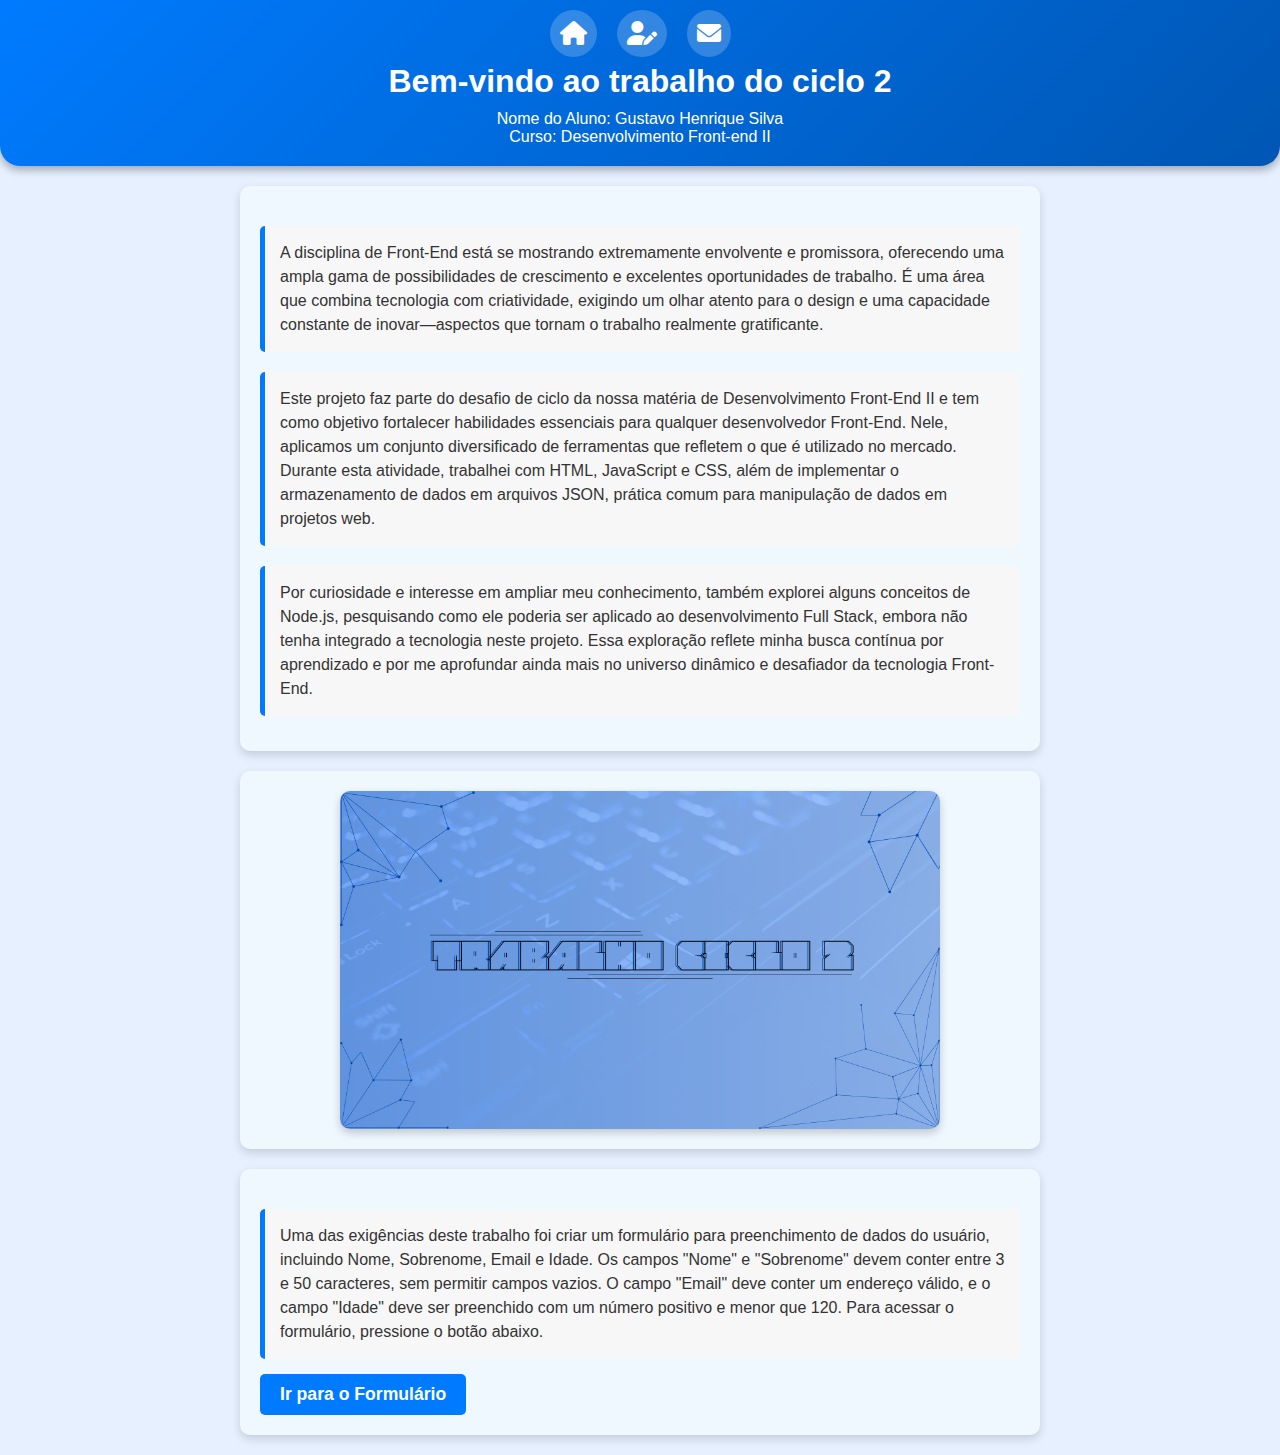
<file: Index.html>
<!DOCTYPE html>
<html lang="pt-BR">
<head>
    <meta charset="UTF-8">
    <meta name="viewport" content="width=device-width, initial-scale=1.0">
    <title>Biografia Brenno</title>
    <link rel="stylesheet" href="style.css">
    <link rel="stylesheet" href="https://cdnjs.cloudflare.com/ajax/libs/font-awesome/6.0.0-beta3/css/all.min.css">
</head>
<body>
    <header>
        <nav>
            <ul>
                <li><a href="index.html"><i class="fas fa-home"></i></a></li> 
                <li><a href="form.html"><i class="fas fa-user-edit"></i></a></li> 
                <li><a href="https://www.linkedin.com/in/gustavo-henrique-silva-1a3148275/"><i class="fas fa-envelope"></i></a></li> 
            </ul>
        </nav>
        <h1>Bem-vindo ao trabalho do ciclo 2</h1>
        <p>Nome do Aluno: Gustavo Henrique Silva</p>
        <p>Curso: Desenvolvimento Front-end II</p>
    </header>
    <main>
        <section>
            <p>
                A disciplina de Front-End está se mostrando extremamente envolvente e promissora, 
                oferecendo uma ampla gama de possibilidades de crescimento e excelentes oportunidades 
                de trabalho. É uma área que combina tecnologia com criatividade, exigindo um olhar 
                atento para o design e uma capacidade constante de inovar—aspectos que tornam o 
                trabalho realmente gratificante.
            </p>
            <p>
                Este projeto faz parte do desafio de ciclo da nossa matéria de Desenvolvimento 
                Front-End II e tem como objetivo fortalecer habilidades essenciais para qualquer 
                desenvolvedor Front-End. Nele, aplicamos um conjunto diversificado de ferramentas que 
                refletem o que é utilizado no mercado. Durante esta atividade, trabalhei com HTML, 
                JavaScript e CSS, além de implementar o armazenamento de dados em arquivos JSON, 
                prática comum para manipulação de dados em projetos web.
            </p>
            <p>
                Por curiosidade e interesse em ampliar meu conhecimento, também explorei alguns 
                conceitos de Node.js, pesquisando como ele poderia ser aplicado ao desenvolvimento 
                Full Stack, embora não tenha integrado a tecnologia neste projeto. Essa exploração 
                reflete minha busca contínua por aprendizado e por me aprofundar ainda mais no universo 
                dinâmico e desafiador da tecnologia Front-End.
            </p>
        </section>

        <section class="photo-gallery">
            <img src="TRABALHO CICLO 2.png" alt="Descrição da Foto 1">
        </section>

        <section>
            <p>
                Uma das exigências deste trabalho foi criar um formulário para preenchimento de dados do 
                usuário, incluindo Nome, Sobrenome, Email e Idade. Os campos "Nome" e "Sobrenome" devem 
                conter entre 3 e 50 caracteres, sem permitir campos vazios. O campo "Email" deve conter um 
                endereço válido, e o campo "Idade" deve ser preenchido com um número positivo e menor que 
                120. Para acessar o formulário, pressione o botão abaixo.
            </p>
            <a href="form.html" class="btn">Ir para o Formulário</a>
        </section>
    </main>
</body>
</html>
</file>
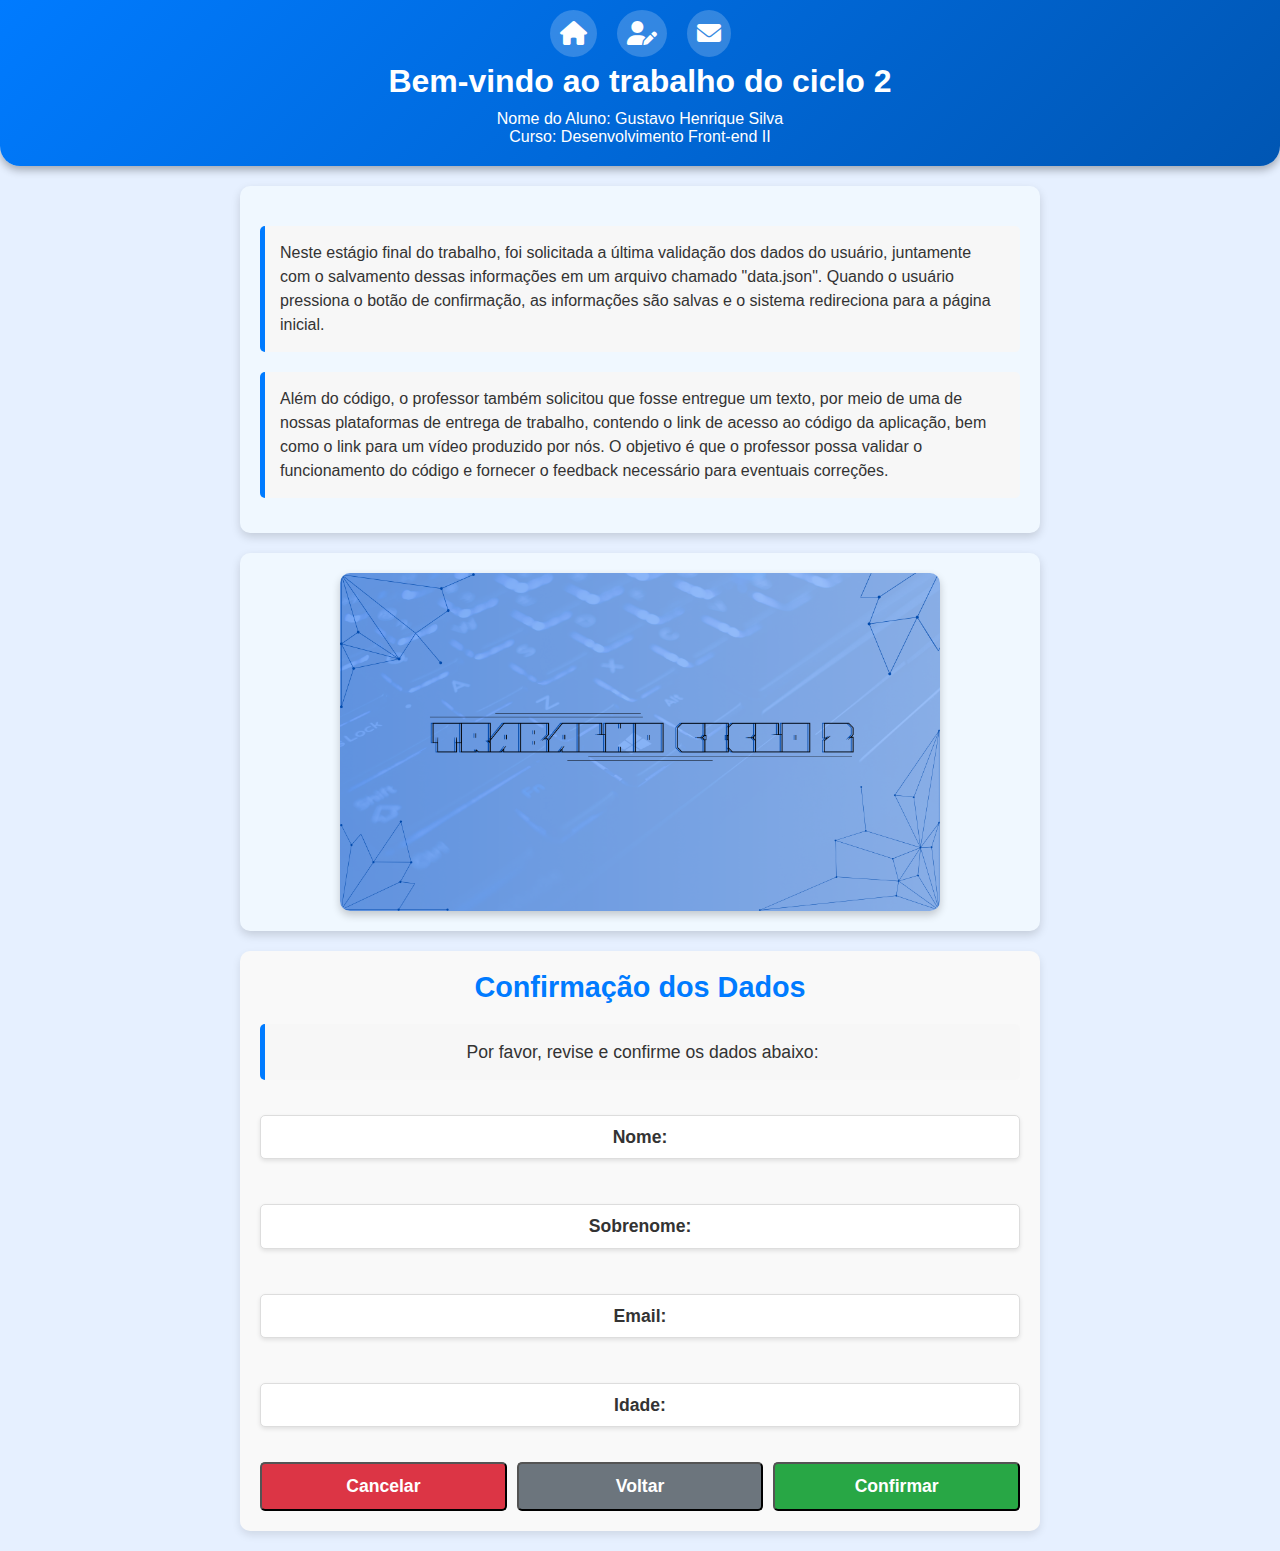
<file: confirmation.html>
<!DOCTYPE html>
<html lang="pt-BR">
    <head>
        <meta charset="UTF-8">
        <meta name="viewport" content="width=device-width, initial-scale=1.0">
        <title>Desafio Ciclo 2</title>
        <link rel="stylesheet" href="style.css">
        <link rel="stylesheet" href="https://cdnjs.cloudflare.com/ajax/libs/font-awesome/6.0.0-beta3/css/all.min.css">
    </head>
<body>
    <header>
        <nav>
            <ul>
                <li><a href="index.html"><i class="fas fa-home"></i></a></li> 
                <li><a href="form.html"><i class="fas fa-user-edit"></i></a></li> 
                <li><a href="https://www.linkedin.com/in/gustavo-henrique-silva-1a3148275/"><i class="fas fa-envelope"></i></a></li> 
            </ul>
        </nav>
        <h1>Bem-vindo ao trabalho do ciclo 2</h1>
        <p>Nome do Aluno: Gustavo Henrique Silva</p>
        <p>Curso: Desenvolvimento Front-end II</p>
    </header>
    <main>
        <section>
            <p>
                Neste estágio final do trabalho, foi solicitada a última validação dos dados do usuário, 
                juntamente com o salvamento dessas informações em um arquivo chamado "data.json". Quando 
                o usuário pressiona o botão de confirmação, as informações são salvas e o sistema redireciona 
                para a página inicial.
            </p>
            <p>
                Além do código, o professor também solicitou que fosse entregue um texto, por meio de uma de 
                nossas plataformas de entrega de trabalho, contendo o link de acesso ao código da aplicação, 
                bem como o link para um vídeo produzido por nós. O objetivo é que o professor possa validar o 
                funcionamento do código e fornecer o feedback necessário para eventuais correções.
            </p>
        </section>

        <section class="photo-gallery">
            <img src="TRABALHO CICLO 2.png" alt="Descrição da Foto 1">
        </section>
        
        <section id="confirmacao" class="section">
            <div class="container">
                <h1>Confirmação dos Dados</h1>
                <p>Por favor, revise e confirme os dados abaixo:</p>
                <div class="dados-confirmacao">
                    <p><strong>Nome:</strong> <span id="conf-nome"></span></p>
                    <p><strong>Sobrenome:</strong> <span id="conf-sobrenome"></span></p>
                    <p><strong>Email:</strong> <span id="conf-email"></span></p>
                    <p><strong>Idade:</strong> <span id="conf-idade"></span></p>
                </div>
                <div class="buttons">
                    <button onclick="window.location.href='index.html'" class="btn cancel-btn">Cancelar</button>
                    <button onclick="window.location.href='form.html'" class="btn back-btn">Voltar</button>
                    <button id="confirm-btn" class="btn confirm-btn">Confirmar</button>
                </div>
            </div>
        </section>
    </main>
    <script>
        // Recupera os dados do localStorage e preenche os campos de confirmação
        document.addEventListener('DOMContentLoaded', () => {
            const formData = JSON.parse(localStorage.getItem('formData'));
    
            if (formData) {
                document.getElementById('conf-nome').textContent = formData.nome;
                document.getElementById('conf-sobrenome').textContent = formData.sobrenome;
                document.getElementById('conf-email').textContent = formData.email;
                document.getElementById('conf-idade').textContent = formData.idade;
            }
    
            // Adiciona funcionalidade ao botão "Confirmar" para baixar os dados como arquivo JSON
            document.getElementById('confirm-btn').addEventListener('click', () => {
                if (formData) {
                    // Converte os dados para JSON e prepara para download
                    const dataStr = "data:text/json;charset=utf-8," + encodeURIComponent(JSON.stringify(formData));
                    
                    // Cria um link temporário
                    const downloadAnchorNode = document.createElement('a');
                    downloadAnchorNode.setAttribute("href", dataStr);
                    downloadAnchorNode.setAttribute("download", "dados_confirmados.json");
                    document.body.appendChild(downloadAnchorNode);
                    
                    // Inicia o download
                    downloadAnchorNode.click();
                    downloadAnchorNode.remove();
    
                    // Redireciona para a página inicial após o download
                    window.location.href = 'index.html';
                }
            });
        });
    </script>
</body>
</html>
</file>
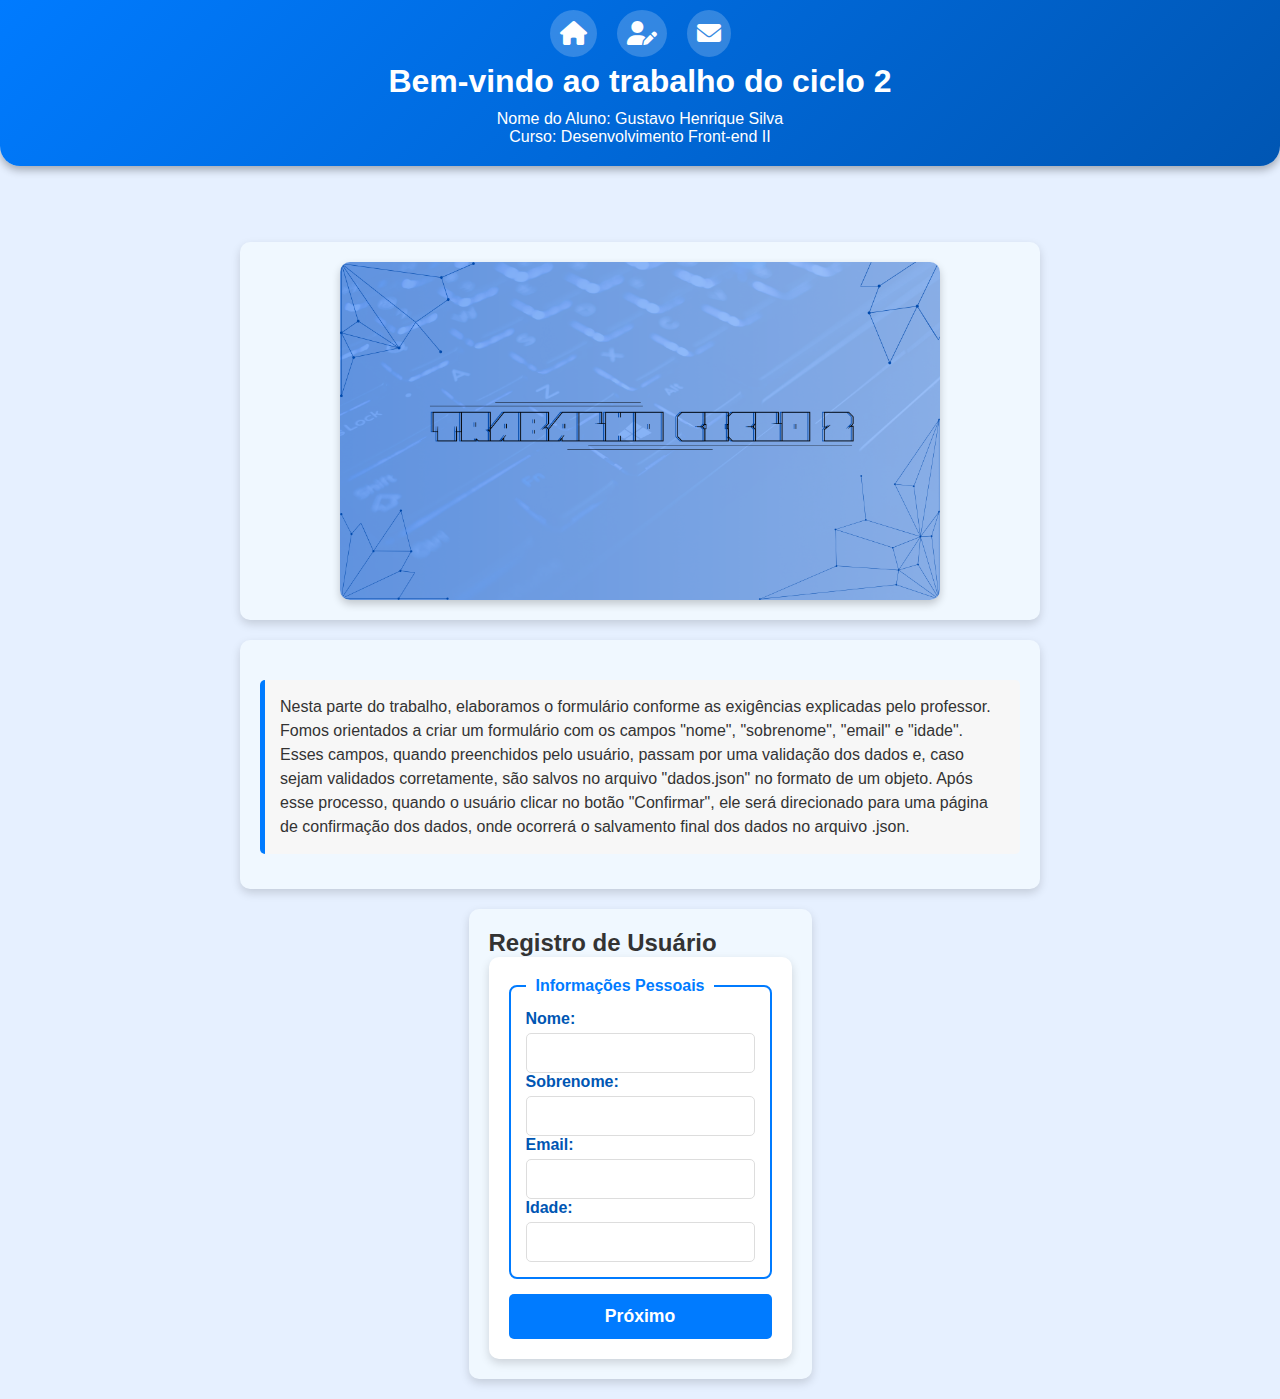
<file: form.html>
<!DOCTYPE html>
<html lang="pt-BR">
    <head>
        <meta charset="UTF-8">
        <meta name="viewport" content="width=device-width, initial-scale=1.0">
        <title>Desafio Ciclo 2</title>
        <link rel="stylesheet" href="style.css">
        <link rel="stylesheet" href="https://cdnjs.cloudflare.com/ajax/libs/font-awesome/6.0.0-beta3/css/all.min.css">
    </head>
<body>
    <header>
        <nav>
            <ul>
                <li><a href="index.html"><i class="fas fa-home"></i></a></li> 
                <li><a href="form.html"><i class="fas fa-user-edit"></i></a></li> 
                <li><a href="https://www.linkedin.com/in/gustavo-henrique-silva-1a3148275/"><i class="fas fa-envelope"></i></a></li> 
            </ul>
        </nav>
        <h1>Bem-vindo ao trabalho do ciclo 2</h1>
        <p>Nome do Aluno: Gustavo Henrique Silva</p>
        <p>Curso: Desenvolvimento Front-end II</p>
    </header>
    </br>
    </br>
    <main>
    <section class="photo-gallery">
        <img src="TRABALHO CICLO 2.png" alt="Descrição da Foto 1">
    </section>
    <section>
        <p>
            Nesta parte do trabalho, elaboramos o formulário conforme as exigências explicadas pelo professor. 
            Fomos orientados a criar um formulário com os campos "nome", "sobrenome", "email" e "idade". Esses 
            campos, quando preenchidos pelo usuário, passam por uma validação dos dados e, caso sejam validados 
            corretamente, são salvos no arquivo "dados.json" no formato de um objeto. Após esse processo, quando 
            o usuário clicar no botão "Confirmar", ele será direcionado para uma página de confirmação dos dados, 
            onde ocorrerá o salvamento final dos dados no arquivo .json.
        </p>
    </section>
    </main>
    <!-- Seu conteúdo existente -->
    <section>
        <h2>Registro de Usuário</h2>
        <form id="registrationForm">
            <fieldset>
                <legend>Informações Pessoais</legend>
                <div class="campo-formulario">
                    <label for="nome">Nome:</label>
                    <input type="text" name="nome" id="nome" required>
                </div>
                <div class="campo-formulario">
                    <label for="sobrenome">Sobrenome:</label>
                    <input type="text" name="sobrenome" id="sobrenome" required>
                </div>
                <div class="campo-formulario">
                    <label for="email">Email:</label>
                    <input type="email" name="email" id="email" required>
                </div>
                <div class="campo-formulario">
                    <label for="idade">Idade:</label>
                    <input type="number" name="idade" id="idade" required>
                </div>
            </fieldset>
            <button type="submit" class="btn" id="nextButton">Próximo</button>
        </form>
    </section>
    
    <script>
        document.getElementById('registrationForm').addEventListener('submit', (event) => {
            event.preventDefault(); // Impede o envio normal do formulário

            // Coleta os dados do formulário
            const nome = document.getElementById('nome').value;
            const sobrenome = document.getElementById('sobrenome').value;
            const email = document.getElementById('email').value;
            const idade = document.getElementById('idade').value;

            // Validação dos campos
            let valid = true;
            let errorMessage = '';

            // Validação do nome
            if (nome.length < 3 || nome.length > 50) {
                valid = false;
                errorMessage += 'O nome deve ter entre 3 e 50 caracteres.\n';
            }

            // Validação do sobrenome
            if (sobrenome.length < 3 || sobrenome.length > 50) {
                valid = false;
                errorMessage += 'O sobrenome deve ter entre 3 e 50 caracteres.\n';
            }

            // Validação do email
            const emailPattern = /^[a-zA-Z0-9._-]+@[a-zA-Z0-9.-]+\.[a-zA-Z]{2,4}$/;
            if (!emailPattern.test(email)) {
                valid = false;
                errorMessage += 'Por favor, insira um email válido.\n';
            }

            // Validação da idade
            if (idade <= 0 || idade >= 120 || isNaN(idade)) {
                valid = false;
                errorMessage += 'A idade deve ser um número positivo e menor que 120.\n';
            }

            // Se todos os campos estiverem válidos
            if (valid) {
                const formData = {
                    nome,
                    sobrenome,
                    email,
                    idade
                };

                // Salva os dados no localStorage
                localStorage.setItem('formData', JSON.stringify(formData));

                // Redireciona para a página de confirmação
                window.location.href = 'confirmacao.html';
            } else {
                // Exibe as mensagens de erro
                alert(errorMessage);
            }
        });
        document.getElementById('registrationForm').addEventListener('submit', function(event) {
        event.preventDefault(); // Impede o envio padrão do formulário

        // Captura os dados do formulário
        const formData = {
            nome: document.getElementById('nome').value,
            sobrenome: document.getElementById('sobrenome').value,
            email: document.getElementById('email').value,
            idade: document.getElementById('idade').value
        };

        // Armazena os dados no localStorage
        localStorage.setItem('formData', JSON.stringify(formData));

        // Redireciona para a página de confirmação
        window.location.href = 'confirmation.html';
    });
    </script>
</body>
</html>
</file>
<file: style.css>
/* Estilos gerais */
* {
    margin: 0;
    padding: 0;
    box-sizing: border-box;
}

body {
    font-family: Arial, sans-serif;
    background-color: #e6f0ff;
    color: #333;
    display: flex;
    flex-direction: column;
    align-items: center;
}

/* Estilos para o cabeçalho */
header {
    background: linear-gradient(135deg, #007BFF, #0056b3);
    color: #fff;
    text-align: center;
    padding: 20px;
    width: 100%;
    box-shadow: 0 4px 8px rgba(0, 0, 0, 0.3);
    border-radius: 0 0 20px 20px;
}

header h1 {
    font-size: 2em;
    margin: 10px 0;
}

header p {
    font-size: 1em;
}

/* Estilos para o menu de navegação */
nav ul {
    list-style: none;
    display: flex;
    justify-content: center;
    gap: 20px;
    margin-bottom: 15px;
}

nav ul li {
    display: inline;
}

nav ul li a {
    color: #fff;
    font-size: 1.5em;
    text-decoration: none;
    padding: 10px;
    border-radius: 50%;
    background-color: rgba(255, 255, 255, 0.2);
    transition: background-color 0.3s, transform 0.3s;
}

nav ul li a:hover {
    background-color: rgba(255, 255, 255, 0.4);
    transform: scale(1.1);
}

/* Estilos para a seção principal */
main {
    width: 90%;
    max-width: 800px;
    margin-top: 20px;
}

section {
    background-color: #f0f8ff;
    padding: 20px;
    border-radius: 10px;
    box-shadow: 0 4px 10px rgba(0, 0, 0, 0.15);
    margin-bottom: 20px;
}

section p {
    font-size: 1.1em;
    line-height: 1.6;
    color: #333;
    margin-bottom: 15px;
}

/* Estilos para a galeria de fotos */
.photo-gallery {
    display: flex;
    justify-content: center;
    margin-top: 20px;
}

.photo-gallery img {
    width: 100%;
    max-width: 600px;
    border-radius: 10px;
    box-shadow: 0 4px 8px rgba(0, 0, 0, 0.2);
    transition: transform 0.3s ease;
}

.photo-gallery img:hover {
    transform: scale(1.05);
    box-shadow: 0 8px 16px rgba(0, 0, 0, 0.3);
}

/* Estilo para o botão */
.btn {
    display: inline-block;
    background-color: #007BFF;
    color: #fff;
    padding: 10px 20px;
    text-align: center;
    border-radius: 5px;
    text-decoration: none;
    font-size: 1.1em;
    font-weight: bold;
    transition: background-color 0.3s, box-shadow 0.3s;
}

.btn:hover {
    background-color: #0056b3;
    box-shadow: 0 4px 8px rgba(0, 0, 0, 0.3);
}
/* Estilos para o formulário */
form {
    display: flex;
    flex-direction: column;
    gap: 15px;
    background-color: #ffffff;
    padding: 20px;
    border-radius: 10px;
    box-shadow: 0 4px 10px rgba(0, 0, 0, 0.15);
    max-width: 600px;
    margin: 0 auto;
}

fieldset {
    border: 2px solid #007BFF;
    padding: 15px;
    border-radius: 8px;
}

legend {
    font-weight: bold;
    color: #007BFF;
    padding: 0 10px;
}

.campo-formulario {
    display: flex;
    flex-direction: column;
}

.campo-formulario label {
    font-weight: bold;
    color: #0056b3;
    margin-bottom: 5px;
}

.campo-formulario input[type="text"],
.campo-formulario input[type="email"],
.campo-formulario input[type="number"] {
    padding: 10px;
    border: 1px solid #ddd;
    border-radius: 5px;
    font-size: 1em;
    transition: border-color 0.3s, box-shadow 0.3s;
}

.campo-formulario input[type="text"]:focus,
.campo-formulario input[type="email"]:focus,
.campo-formulario input[type="number"]:focus {
    border-color: #007BFF;
    box-shadow: 0px 0px 5px rgba(0, 123, 255, 0.4);
    outline: none;
}

/* Botão de envio */
button[type="submit"] {
    padding: 12px;
    background-color: #007BFF;
    color: #fff;
    border: none;
    border-radius: 5px;
    cursor: pointer;
    font-size: 1.1em;
    font-weight: bold;
    transition: background-color 0.3s, box-shadow 0.3s;
}

button[type="submit"]:hover {
    background-color: #0056b3;
    box-shadow: 0px 4px 8px rgba(0, 0, 0, 0.2);
}
#confirmacao {
    background-color: #f9f9f9;
    padding: 20px;
    border-radius: 10px;
    box-shadow: 0 4px 8px rgba(0, 0, 0, 0.1);
    margin-top: 20px;
}

#confirmacao h1 {
    color: #007BFF;
    font-size: 1.8em;
    margin-bottom: 10px;
    text-align: center;
}

#confirmacao p {
    font-size: 1.1em;
    color: #333;
    text-align: center;
    margin-bottom: 15px;
}

/* Estilos para os dados de confirmação */
.dados-confirmacao {
    display: flex;
    flex-direction: column;
    gap: 10px;
    font-size: 1em;
    color: #555;
}

.dados-confirmacao p {
    padding: 8px 12px;
    border: 1px solid #ddd;
    border-radius: 5px;
    background-color: #ffffff;
    box-shadow: 0 2px 4px rgba(0, 0, 0, 0.1);
}

/* Estilos para os botões de ação */
.buttons {
    display: flex;
    justify-content: space-between;
    gap: 10px;
    margin-top: 20px;
}

.buttons .btn {
    flex: 1;
    padding: 12px;
    font-size: 1.1em;
    text-align: center;
    color: #fff;
    border-radius: 5px;
    cursor: pointer;
    transition: background-color 0.3s, box-shadow 0.3s;
}

/* Botão de Cancelar */
.cancel-btn {
    background-color: #dc3545;
}

.cancel-btn:hover {
    background-color: #c82333;
    box-shadow: 0px 4px 8px rgba(0, 0, 0, 0.2);
}

/* Botão de Voltar */
.back-btn {
    background-color: #6c757d;
}

.back-btn:hover {
    background-color: #5a6268;
    box-shadow: 0px 4px 8px rgba(0, 0, 0, 0.2);
}

/* Botão de Confirmar */
.confirm-btn {
    background-color: #28a745;
}

.confirm-btn:hover {
    background-color: #218838;
    box-shadow: 0px 4px 8px rgba(0, 0, 0, 0.2);
}

/* Estilos para o texto de instruções adicionais */
section p {
    margin-top: 20px;
    padding: 15px;
    font-size: 1em;
    color: #333;
    background-color: #f7f7f7;
    border-left: 5px solid #007BFF;
    border-radius: 5px;
    line-height: 1.5;
}
</file>
